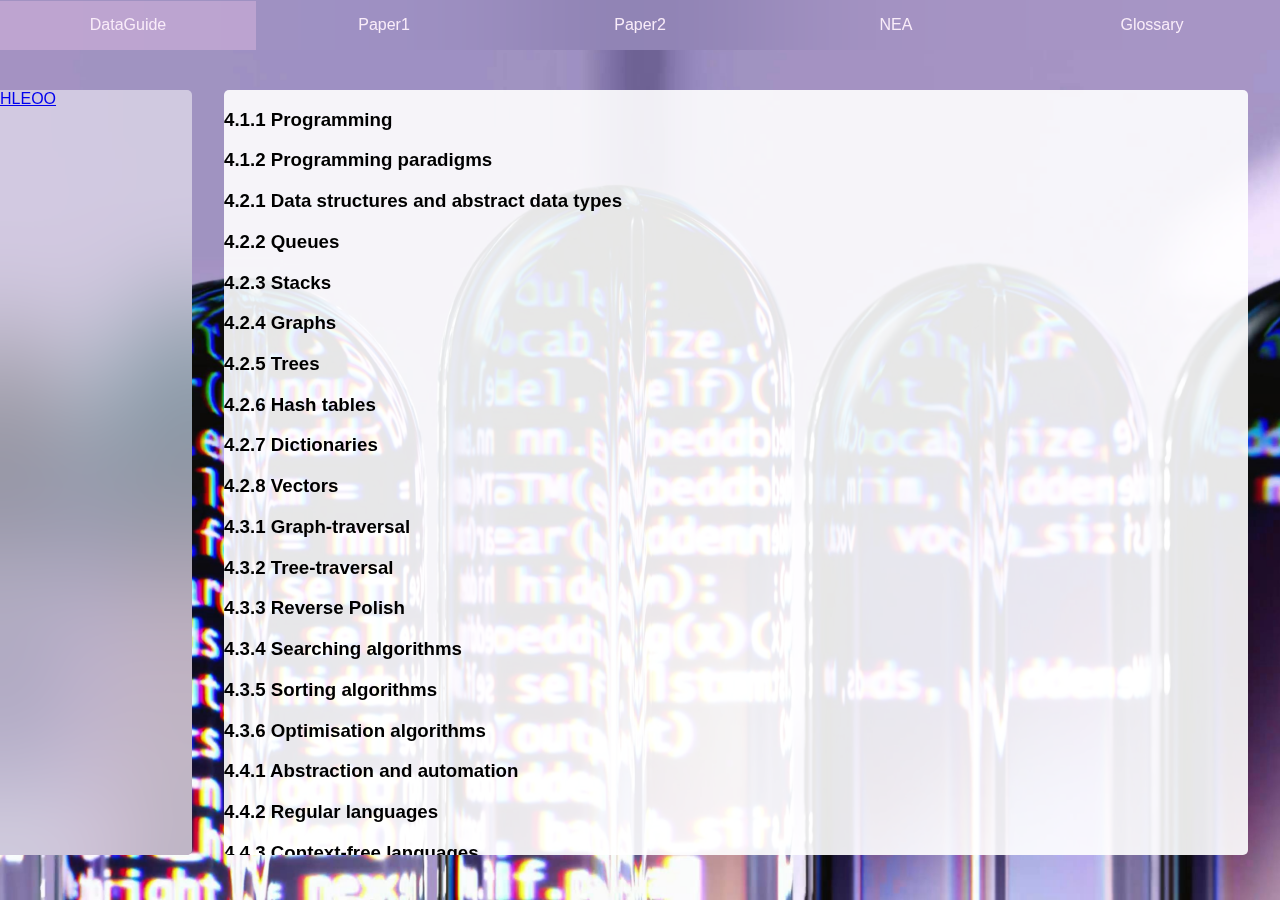
<file: Paper1.html>
<html id="Paper1">
	<head>
		<title>DataGuide</title>
		<meta charset="utf-8">
		<link rel="stylesheet" href="Stylesheet.css" style="text/css">
	</head>

	<body>
		<div id="HomeBackground">
			<div id="NavBar">
				<a href="index.html#MainPageHome">DataGuide</a>
				<a href="index.html#MainPagePaper1">Paper1</a>
				<a href="index.html#MainPagePaper2">Paper2</a>
				<a href="index.html#MainPageNEA">NEA</a>
				<a href="index.html#MainPageGlossary">Glossary</a>
			</div>
		
			<div id="MainPageHome" class="MainPages">
				<div class="MainContent">
					<div class="LeftContent">
						<a href="#">HLEOO</a>
					</div>
					<div class="RightContent">
					<h3 id="4.1.1">4.1.1 Programming</h3>
					<h3 id="4.1.2">4.1.2 Programming paradigms</h3>
					<h3 id="4.2.1">4.2.1 Data structures and abstract data types</h3>
					<h3 id="4.2.2">4.2.2 Queues</h3>
					<h3 id="4.2.3">4.2.3 Stacks</h3>
					<h3 id="4.2.4">4.2.4 Graphs</h3>
					<h3 id="4.2.5">4.2.5 Trees</h3>
					<h3 id="4.2.6">4.2.6 Hash tables</h3>
					<h3 id="4.2.7">4.2.7 Dictionaries</h3>
					<h3 id="4.2.8">4.2.8 Vectors</h3>
					<h3 id="4.3.1">4.3.1 Graph-traversal</h3>
					<h3 id="4.3.2">4.3.2 Tree-traversal</h3>
					<h3 id="4.3.3">4.3.3 Reverse Polish</h3>
					<h3 id="4.3.4">4.3.4 Searching algorithms</h3>
					<h3 id="4.3.5">4.3.5 Sorting algorithms</h3>
					<h3 id="4.3.6">4.3.6 Optimisation algorithms</h3>
					<h3 id="4.4.1">4.4.1 Abstraction and automation</h3>
					<h3 id="4.4.2">4.4.2 Regular languages</h3>
					<h3 id="4.4.3">4.4.3 Context-free languages</h3>
					<h3 id="4.4.4">4.4.4 Classificatiosn of algorithms</h3>
					<h3 id="4.4.5">4.4.5 A model of computation</h3>
					</div>
				</div>
			</div>
		</div>
	</body>

</html>
</file>
<file: Stylesheet.css>
/*For styling the whole website*/
html{
	scroll-behavior: smooth;
}
#Paper1 html{
	height: 100%;
}
#Paper2 html{
	height: 100%;
}
body{ 
	width:100%; 
	height:100%; 
	overflow-y: hidden;
	top: 0px;
	margin: 0; 
	padding: 0; 
}
.Content body{
	overflow-y: scroll;
}
/*Welcome page*/
h1{
	font-size: 70px;
}
#BannerBackdrop{
	position: relative;
	width: 100%;
	height: 100%;
	background-image: url(Images/BannerImage.jpg);
	height: 100%; 
	background-position: center;
	background-repeat: no-repeat;
	background-size: cover;
	background-attachment: fixed;
}
#BannerContainer{
	margin: 0;
	position: absolute;
	top: 50%;
	left: 50%;
	-ms-transform: translate(-50%, -50%);
	transform: translate(-50%, -50%);
	backdrop-filter: blur(25px);
	padding: 20px 40px 25px;
	border-radius: 16px;
	text-align: center;
	animation-name: BannerContainer;
	animation-duration: 1s;
	animation-timing-function: ease-out;
	animation-fill-mode: forwards;
}
@keyframes BannerContainer{
	from {left: -10%;}
	to {left: 50%;}
}
#BannerText{
	font-family: "century gothic", sans-serif;
	font-size: 24px;
	color: #f0f0f0;
}
#Welcome{
	opacity: 0.0;
	animation-name: Welcome;
	animation-duration: 0.5s;
	animation-delay: 1s;
	animation-fill-mode: forwards;
}
@keyframes Welcome{
	from {opacity: 0.0;}
	to {opacity: 1.0;}
}
#Title{
	opacity: 0.0;
	animation-name: Title;
	animation-duration: 0.5s;
	animation-delay: 2s;
	animation-fill-mode: forwards;
}
#WebsiteLogo{
	width: 80px;
	background-color: lightblue;
	background-blend-mode: screen;
}
@keyframes Title{
	from {opacity: 0.0;}
	to {opacity: 1.0;}
}
#Scroll{
	opacity: 0.0;
	background-color: white;
	border-radius: 5px;
	padding: 3px 10px;
	color: black;
	text-decoration: none;
	animation-name: Scroll;
	animation-duration: 0.5s;
	animation-delay: 3s;
	animation-fill-mode: forwards;
	transition: padding 0.2s;
}
@keyframes Scroll{
	from {opacity: 0.0;}
	to {opacity: 1.0;}
}
#Scroll:hover{
	padding: 5px 13px;
}
/*Navigation bar*/
#NavBar{
	display: flex;
	justify-content: space-evenly;
	height: 50px;
	overflow: hidden;
	position: -webkit-sticky;
	position: sticky;
	top: 0px;
	backdrop-filter: blur(100px);
	z-index: 1;
}
#NavBar a{
	margin: auto;
	text-align: center;
	width: 20%;
	padding: 15.5px 0;
	font-family: "century gothic", sans-serif;
	text-decoration: none;
	color: #f9ecf9;
	background-color: rgba(255, 204, 242, 0.0);
	transition: background-color 0.3s;
}
#NavBar a:hover{
	background-color: rgba(255, 204, 242, 0.3);
}
/*Content pages*/
#HomeBackground{
	background-image: url(Images/MainImage1.jpg); 
	background-position: center;
	background-repeat: no-repeat;
	background-size: cover;
	background-attachment: fixed;
}
#Home .MainPages{
	width: 100%;
	height: 95%;
	top: 0;
	position: relative;
}
#Paper1 .MainPages{
	width: 100%;
	position: relative;
}
/*Content boxes*/
#Home .MainContent{
	font-family: "century gothic", sans-serif;
	color: #f9ecf9;
	margin-top: 0px;
	height: 90%;
	padding-top: 75px;
	display: flex;
	justify-content: space-evenly;
	
	::-webkit-scrollbar {
		width: 10px;
	}
	::-webkit-scrollbar-track {
		opacity: 0.0;
	}
	::-webkit-scrollbar-thumb {
		background: #f9ecf9; 
		border-radius: 10px;
	}
}
#Home .LeftContent{
	width: 40%;
	backdrop-filter: blur(50px);
	padding: 5px 10px;
	border-radius: 5px;
	transition: width 1s;
	overflow-y: scroll;
	text-overflow: clip;
}
#Home .LeftContent:hover{
	width:45%;
}
#Home .RightContent{
	width: 40%;
	backdrop-filter: blur(50px);
	padding: 5px 10px;
	border-radius: 5px;
	transition: width 1s;
	overflow-y: scroll;
	text-overflow: clip;
}
#Home .RightContent:hover{
	width: 45%;
}
#Home .MainContent h2{
	text-align: center;
	width: 100%;
}
#Paper1 .MainContent{
	font-family: "century gothic", sans-serif;
	margin-top: 0px;
	height: calc(100% - 50px);
	padding-right: 7.5%;
	display: flex;
	justify-content: space-between;
	
	::-webkit-scrollbar {
		width: 10px;
	}
	::-webkit-scrollbar-track {
		opacity: 0.0;
	}
	::-webkit-scrollbar-thumb {
		background: #f9ecf9; 
		border-radius: 10px;
	}
}
#Paper1 .LeftContent{
	background-color: rgba(255, 255, 255, 0.5);
	border-radius: 0px 5px 5px 0px;
	backdrop-filter: blur(50px);
	left: 0%;
	top: 10%;
	width: 15%;
	height: 85%;
	overflow-y: scroll;
	text-overflow: clip;
	position: fixed;
}
#Paper1 .RightContent{
	background-color: rgba(255, 255, 255, 0.9);
	border-radius: 5px;
	left: 17.5%;
	top: 10%;
	width: 80%;
	height: 85%;
	overflow-y: scroll;
	text-overflow: clip;
	position: fixed;
	scroll-behavior: smooth;
	
}
#Paper2 .MainContent{
	font-family: "century gothic", sans-serif;
	margin-top: 0px;
	height: calc(100% - 50px);
	padding-right: 7.5%;
	display: flex;
	justify-content: space-between;
	
	::-webkit-scrollbar {
		width: 10px;
	}
	::-webkit-scrollbar-track {
		opacity: 0.0;
	}
	::-webkit-scrollbar-thumb {
		background: #f9ecf9; 
		border-radius: 10px;
	}
}
#Paper2 .LeftContent{
	background-color: rgba(0, 0, 0, 0.5);
	border-radius: 0px 5px 5px 0px;
	backdrop-filter: blur(50px);
	font-size: 14px;
	left: 0%;
	top: 10%;
	width: 15%;
	height: 85%;
	overflow-y: scroll;
	text-overflow: clip;
	position: fixed;
	
	li::marker{
		color: white;
	}
}
#Paper2 .RightContent{
	background-color: #ffffff;
	border-radius: 5px;
	padding: 10px;
	left: 17.5%;
	top: 10%;
	width: 80%;
	height: 85%;
	overflow-y: scroll;
	text-overflow: clip;
	position: fixed;
	scroll-behavior: smooth;
	
	a{
		color: blue;
		text-decoration: underline;
	}
	a:hover{
		text-decoration: none;
	}
	a:visited{
		color: purple;
	}
	a:active{
		color: pink;
	}
	img{
		height: 200px;
	}
}
.note {
	background-color: #f4f4f4;
	border-left: 5px solid #2c3e50;
	padding: 10px;
	margin: 20px 0;
	font-family: 'Courier New', Courier, monospace;
}
.diagram {
	text-align: center;
	margin: 20px 0;
}
.keyword {
	font-weight: bold;
	color: #e74c3c;
}
.resource {
	font-size: 0.9em;
	color: #7f8c8d;
}
	.example-question {
	background-color: #ecf0f1;
	border: 1px solid #bdc3c7;
	padding: 15px;
	margin: 20px 0;
}
.space-for-image {
	text-align: center;
	margin: 20px 0;
	height: 200px;
	border: 1px dashed #bdc3c7;
	line-height: 200px;
}
/*Content links*/
input, ul.submenu{
  display: none;
}
label:hover{
  position: relative;
  cursor: pointer;
  display: block;
  text-decoration: underline;
}
input:checked~ul.submenu{
  display: block;
}
ul a{
	text-decoration: none;
}
ul a:link{
	color: #ffffff;
}
ul a:visited{
	color: #dddddd;
}
ul a:hover{
	text-decoration: underline;
}
ul a:active{
	color: #000000;
}
scrollbar{
	::-webkit-scrollbar {
		width: 10px;
	}
	::-webkit-scrollbar-track {
		opacity: 0.0;
	}
	::-webkit-scrollbar-thumb {
		background: #f9ecf9; 
		border-radius: 10px;
	}
}
</file>
